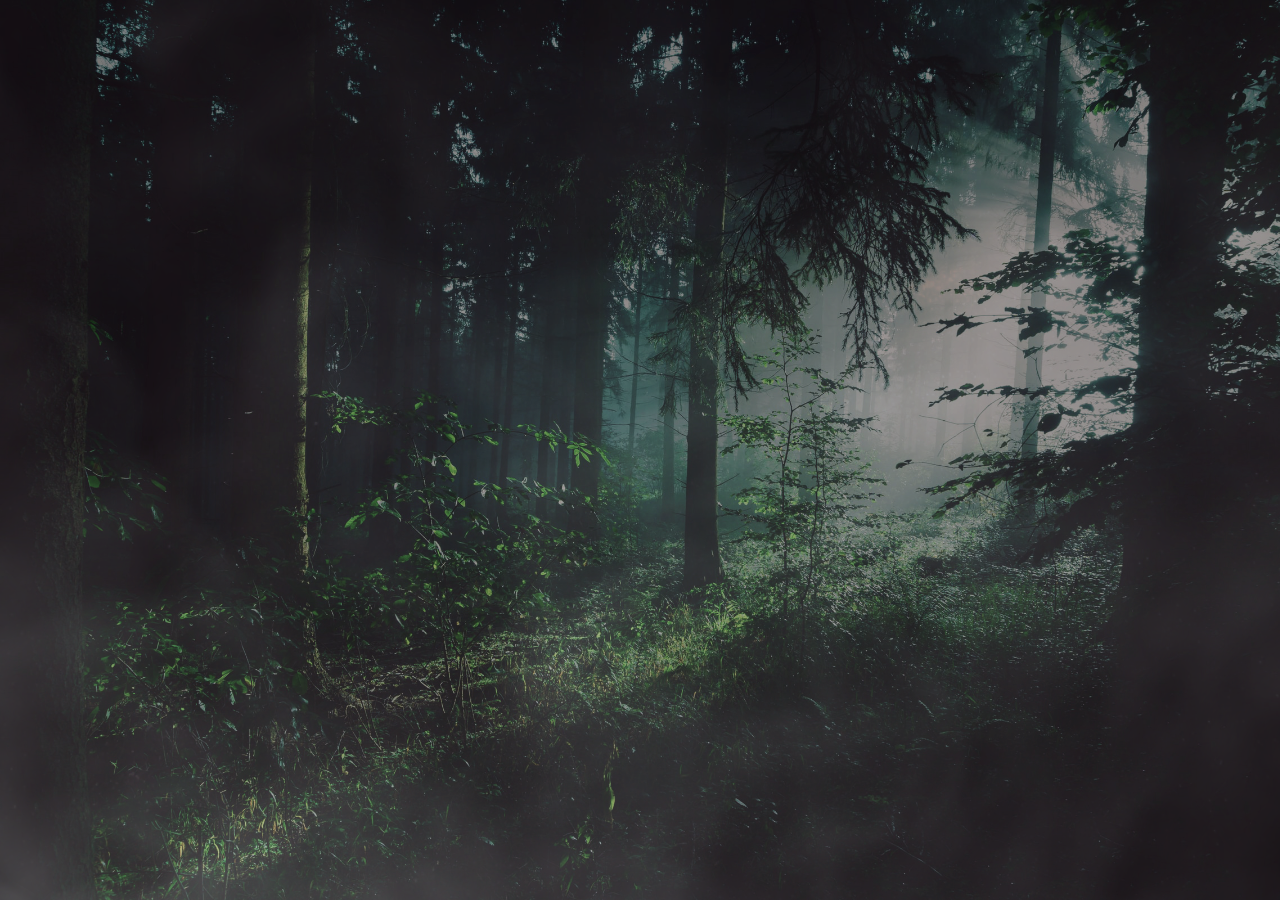
<file: smoking_effect/index.html>
<!DOCTYPE html>
<html>
  <head>
    <meta charset="UTF-8" />
    <link rel="stylesheet" type="text/css" href="styles.css" />
    <link rel="stylesheet" href="https://cdnjs.cloudflare.com/ajax/libs/materialize/1.0.0/css/materialize.min.css">
    <script src="https://cdnjs.cloudflare.com/ajax/libs/materialize/1.0.0/js/materialize.min.js"></script>
  </head>
  <body>
    <div id="js-canvas" class="canvas">

    </div>

    <script src="three.min.js"></script>
    <script src="postprocessing.min.js"></script>
    <script>
      let scene, camera, cloudParticles = [],composer;

      function init() {
        scene = new THREE.Scene();
        camera = new THREE.PerspectiveCamera(60,window.innerWidth / window.innerHeight,1,1000);
        camera.position.z = 1;
        camera.rotation.x = 1.16;
        camera.rotation.y = -0.12;
        camera.rotation.z = 0.27;

        let ambient = new THREE.AmbientLight(0xf2f2f2);
        scene.add(ambient);

        let directionalLight = new THREE.DirectionalLight(0x004d14);
        directionalLight.position.set(0,0,1);
        scene.add(directionalLight);

        let orangeLight = new THREE.PointLight(0xf2f2f2,50,50,1.7);
        orangeLight.position.set(300,400,100);
        scene.add(orangeLight);
        // let redLight = new THREE.PointLight(0xd8547e,50,450,1.7);
        // redLight.position.set(100,300,100);
        // scene.add(redLight);
        // let blueLight = new THREE.PointLight(0x3677ac,50,450,1.7);
        // blueLight.position.set(300,300,200);
        // scene.add(blueLight);

        renderer = new THREE.WebGLRenderer();
        renderer.setSize(window.innerWidth,window.innerHeight);
        // scene.fog = new THREE.FogExp2(0x000000, 0.001);
        // renderer.setClearColor(scene.fog.color);
        document.getElementById("js-canvas").appendChild(renderer.domElement);

        let loader = new THREE.TextureLoader();
        loader.load("smoke_2.png", function(texture){
          cloudGeo = new THREE.PlaneBufferGeometry(500,500);
          cloudMaterial = new THREE.MeshLambertMaterial({
            map:texture,
            transparent: true
          });

          for(let p=0; p<20; p++) {
            let cloud = new THREE.Mesh(cloudGeo, cloudMaterial);
            cloud.position.set(
              Math.random()*800 -500,
              50,
              Math.random()*500-500
            );
            cloud.rotation.x = 1.16;
            cloud.rotation.y = -0.12;
            cloud.rotation.z = Math.random()*2*Math.PI;
            cloud.material.opacity = 0.2;
            cloudParticles.push(cloud);
            scene.add(cloud);
          }
        });
        loader.load("stars.jpg", function(texture){

          const textureEffect = new POSTPROCESSING.TextureEffect({
            blendFunction: POSTPROCESSING.BlendFunction.COLOR_DODGE,
            texture: texture
          });
          textureEffect.blendMode.opacity.value = 0.2;

          const bloomEffect = new POSTPROCESSING.BloomEffect({
                blendFunction: POSTPROCESSING.BlendFunction.COLOR_DODGE,
                kernelSize: POSTPROCESSING.KernelSize.SMALL,
                useLuminanceFilter: true,
                luminanceThreshold: 0.3,
                luminanceSmoothing: 0.75
              });
          bloomEffect.blendMode.opacity.value = 1.5;

          let effectPass = new POSTPROCESSING.EffectPass(
            camera,
            bloomEffect,
            textureEffect
          );
          effectPass.renderToScreen = true;

          composer = new POSTPROCESSING.EffectComposer(renderer);
          composer.addPass(new POSTPROCESSING.RenderPass(scene, camera));
          composer.addPass(effectPass);

          window.addEventListener("resize", onWindowResize, false);
          render();
        });
      }
      function onWindowResize() {
        camera.aspect = window.innerWidth / window.innerHeight;
        camera.updateProjectionMatrix();
        renderer.setSize(window.innerWidth, window.innerHeight);
      }
      function render() {
        cloudParticles.forEach(p => {
          p.rotation.z -=0.001;
        });
        composer.render(0.1);
        requestAnimationFrame(render);
      }
      init();
    </script>
  </body>
</html>
</file>
<file: smoking_effect/styles.css>
body {
  margin: 0;
  background: black;
  overflow-x: hidden;
}
canvas {
  /* position: absolute;
  top:0;
  left:0;
  z-index:-99; */
}
.canvas {
  width: 100%;
  height: 100vh;
  overflow: hidden;
  background-image: url(./forest_2.jpg);
  background-size: cover;
}
.canvas canvas {
  opacity: 0.4;
}
</file>
